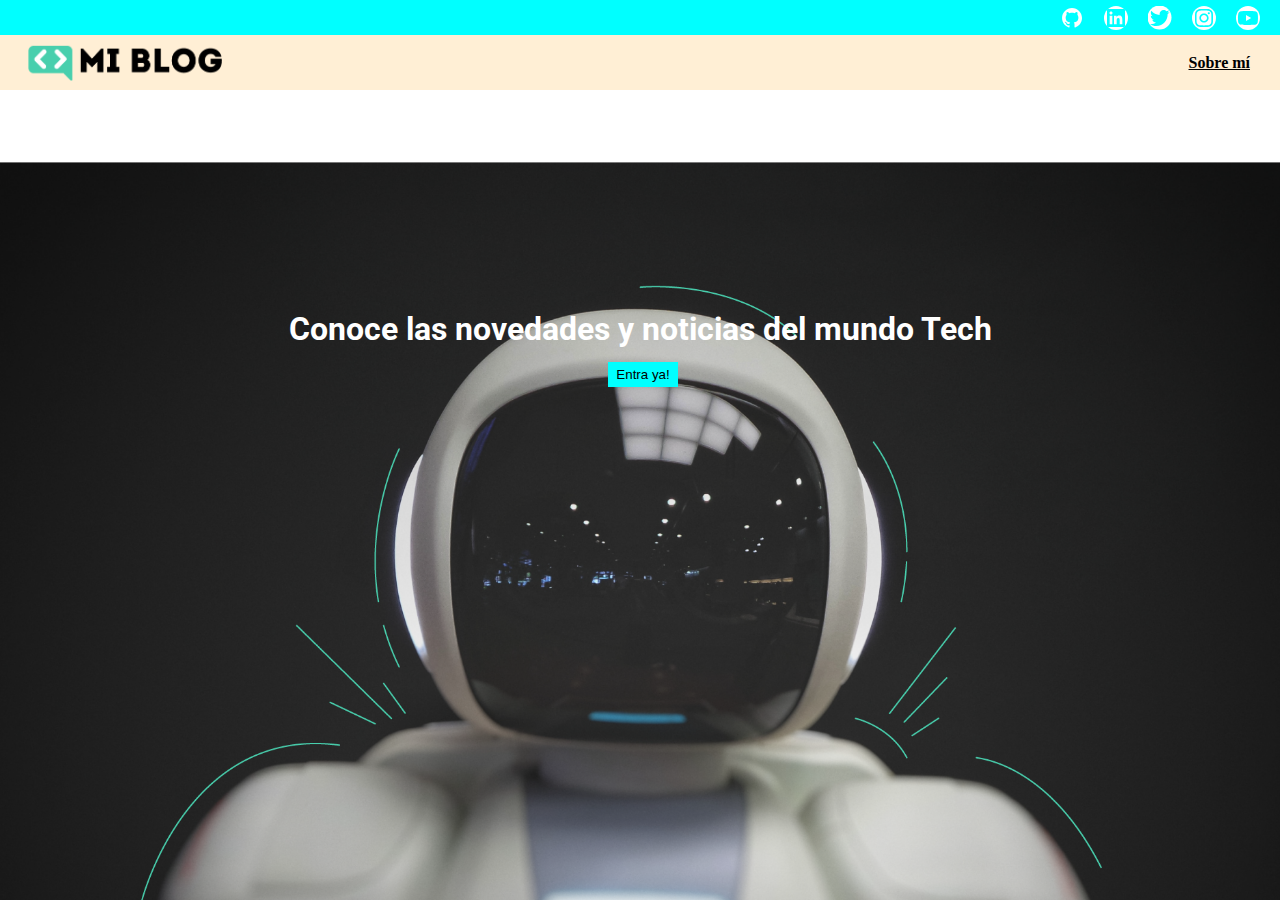
<file: assets/index.html>
<!DOCTYPE html>
<html lang="en">
<head>
    <meta charset="UTF-8">
    <meta name="viewport" content="width=device-width, initial-scale=1.0">
    <title>Mi blog</title>
    <link rel="stylesheet" href="./css/styles.css">
    <link rel="preconnect" href="https://fonts.googleapis.com">
<link rel="preconnect" href="https://fonts.gstatic.com" crossorigin>
<link href="https://fonts.googleapis.com/css2?family=Roboto:wght@700&display=swap" rel="stylesheet">
</head>
<body>
    <header>
        <section class="section-header">
            <div class="header-icons">
                <a href="#">
                    <svg xmlns="http://www.w3.org/2000/svg" width="24" height="24" viewBox="0 0 24 24"><circle cx="12" cy="12" r="12" fill="aqua"/><path fill-rule="evenodd" clip-rule="evenodd" d="M12.026,2c-5.509,0-9.974,4.465-9.974,9.974c0,4.406,2.857,8.145,6.821,9.465	c0.499,0.09,0.679-0.217,0.679-0.481c0-0.237-0.008-0.865-0.011-1.696c-2.775,0.602-3.361-1.338-3.361-1.338	c-0.452-1.152-1.107-1.459-1.107-1.459c-0.905-0.619,0.069-0.605,0.069-0.605c1.002,0.07,1.527,1.028,1.527,1.028	c0.89,1.524,2.336,1.084,2.902,0.829c0.091-0.645,0.351-1.085,0.635-1.334c-2.214-0.251-4.542-1.107-4.542-4.93	c0-1.087,0.389-1.979,1.024-2.675c-0.101-0.253-0.446-1.268,0.099-2.64c0,0,0.837-0.269,2.742,1.021	c0.798-0.221,1.649-0.332,2.496-0.336c0.849,0.004,1.701,0.115,2.496,0.336c1.906-1.291,2.742-1.021,2.742-1.021	c0.545,1.372,0.203,2.387,0.099,2.64c0.64,0.696,1.024,1.587,1.024,2.675c0,3.833-2.33,4.675-4.552,4.922	c0.355,0.308,0.675,0.916,0.675,1.846c0,1.334-0.012,2.41-0.012,2.737c0,0.267,0.178,0.577,0.687,0.479	C19.146,20.115,22,16.379,22,11.974C22,6.465,17.535,2,12.026,2z"fill="white"/></svg>
                </a>
                <a href="#">
                    <svg xmlns="http://www.w3.org/2000/svg" width="24" height="24" viewBox="0 0 24 24"><circle cx="12" cy="12" r="12" fill="white"/><path fill-rule="evenodd" clip-rule="evenodd" d="M20,3H4C3.447,3,3,3.448,3,4v16c0,0.552,0.447,1,1,1h16c0.553,0,1-0.448,1-1V4C21,3.448,20.553,3,20,3z M8.339,18.337H5.667	v-8.59h2.672V18.337z M7.003,8.574c-0.856,0-1.548-0.694-1.548-1.548s0.691-1.548,1.548-1.548c0.854,0,1.548,0.693,1.548,1.548	S7.857,8.574,7.003,8.574z M18.338,18.337h-2.669V14.16c0-0.996-0.018-2.277-1.388-2.277c-1.39,0-1.601,1.086-1.601,2.207v4.248	h-2.667v-8.59h2.56v1.174h0.037c0.355-0.675,1.227-1.387,2.524-1.387c2.704,0,3.203,1.778,3.203,4.092V18.337z"fill="aqua"/></svg>
                 </a>
                <a href="#">
                    <svg xmlns="http://www.w3.org/2000/svg" width="24" height="24" viewBox="0 0 24 24"><circle cx="11.5" cy="11.5" r="12" fill="white"/><path fill-rule="evenodd" clip-rule="evenodd" d="M19.633,7.997c0.013,0.175,0.013,0.349,0.013,0.523c0,5.325-4.053,11.461-11.46,11.461c-2.282,0-4.402-0.661-6.186-1.809	c0.324,0.037,0.636,0.05,0.973,0.05c1.883,0,3.616-0.636,5.001-1.721c-1.771-0.037-3.255-1.197-3.767-2.793	c0.249,0.037,0.499,0.062,0.761,0.062c0.361,0,0.724-0.05,1.061-0.137c-1.847-0.374-3.23-1.995-3.23-3.953v-0.05	c0.537,0.299,1.16,0.486,1.82,0.511C3.534,9.419,2.823,8.184,2.823,6.787c0-0.748,0.199-1.434,0.548-2.032	c1.983,2.443,4.964,4.04,8.306,4.215c-0.062-0.3-0.1-0.611-0.1-0.923c0-2.22,1.796-4.028,4.028-4.028	c1.16,0,2.207,0.486,2.943,1.272c0.91-0.175,1.782-0.512,2.556-0.973c-0.299,0.935-0.936,1.721-1.771,2.22	c0.811-0.088,1.597-0.312,2.319-0.624C21.104,6.712,20.419,7.423,19.633,7.997z"fill="aqua"/></svg>
                </a>
                <a href="#">
                    <svg xmlns="http://www.w3.org/2000/svg" width="24" height="24" viewBox="0 0 24 24"><circle cx="12" cy="12" r="12" fill="white"/><path fill-rule="evenodd" clip-rule="evenodd" d="M11.999,7.377c-2.554,0-4.623,2.07-4.623,4.623c0,2.554,2.069,4.624,4.623,4.624c2.552,0,4.623-2.07,4.623-4.624	C16.622,9.447,14.551,7.377,11.999,7.377L11.999,7.377z M11.999,15.004c-1.659,0-3.004-1.345-3.004-3.003	c0-1.659,1.345-3.003,3.004-3.003s3.002,1.344,3.002,3.003C15.001,13.659,13.658,15.004,11.999,15.004L11.999,15.004z"fill="aqua"/><circle cx="16.806" cy="7.207" r="1.078" fill="aqua"/><path d="M20.533,6.111c-0.469-1.209-1.424-2.165-2.633-2.632c-0.699-0.263-1.438-0.404-2.186-0.42	c-0.963-0.042-1.268-0.054-3.71-0.054s-2.755,0-3.71,0.054C7.548,3.074,6.809,3.215,6.11,3.479C4.9,3.946,3.945,4.902,3.477,6.111	c-0.263,0.7-0.404,1.438-0.419,2.186c-0.043,0.962-0.056,1.267-0.056,3.71c0,2.442,0,2.753,0.056,3.71	c0.015,0.748,0.156,1.486,0.419,2.187c0.469,1.208,1.424,2.164,2.634,2.632c0.696,0.272,1.435,0.426,2.185,0.45	c0.963,0.042,1.268,0.055,3.71,0.055s2.755,0,3.71-0.055c0.747-0.015,1.486-0.157,2.186-0.419c1.209-0.469,2.164-1.424,2.633-2.633	c0.263-0.7,0.404-1.438,0.419-2.186c0.043-0.962,0.056-1.267,0.056-3.71s0-2.753-0.056-3.71C20.941,7.57,20.801,6.819,20.533,6.111z M19.315,15.643c-0.007,0.576-0.111,1.147-0.311,1.688c-0.305,0.787-0.926,1.409-1.712,1.711c-0.535,0.199-1.099,0.303-1.67,0.311	c-0.95,0.044-1.218,0.055-3.654,0.055c-2.438,0-2.687,0-3.655-0.055c-0.569-0.007-1.135-0.112-1.669-0.311	c-0.789-0.301-1.414-0.923-1.719-1.711c-0.196-0.534-0.302-1.099-0.311-1.669c-0.043-0.95-0.053-1.218-0.053-3.654	c0-2.437,0-2.686,0.053-3.655c0.007-0.576,0.111-1.146,0.311-1.687c0.305-0.789,0.93-1.41,1.719-1.712	c0.534-0.198,1.1-0.303,1.669-0.311c0.951-0.043,1.218-0.055,3.655-0.055c2.437,0,2.687,0,3.654,0.055	c0.571,0.007,1.135,0.112,1.67,0.311c0.786,0.303,1.407,0.925,1.712,1.712c0.196,0.534,0.302,1.099,0.311,1.669	c0.043,0.951,0.054,1.218,0.054,3.655c0,2.436,0,2.698-0.043,3.654H19.315z" fill="aqua"/></svg>  
                </a>
                <a href="#">
                    <svg xmlns="http://www.w3.org/2000/svg" width="24" height="24" viewBox="0 0 24 24"><circle cx="12" cy="12" r="12" fill="white"/><path fill-rule="evenodd" clip-rule="evenodd" d="M21.593,7.203c-0.23-0.858-0.905-1.535-1.762-1.766C18.265,5.007,12,5,12,5S5.736,4.993,4.169,5.404	c-0.84,0.229-1.534,0.921-1.766,1.778c-0.413,1.566-0.417,4.814-0.417,4.814s-0.004,3.264,0.406,4.814	c0.23,0.857,0.905,1.534,1.763,1.765c1.582,0.43,7.83,0.437,7.83,0.437s6.265,0.007,7.831-0.403c0.856-0.23,1.534-0.906,1.767-1.763	C21.997,15.281,22,12.034,22,12.034S22.02,8.769,21.593,7.203z M9.996,15.005l0.005-6l5.207,3.005L9.996,15.005z" fill="aqua"/></svg>
                </a>
                <!-- <svg xmlns="http://www.w3.org/2000/svg" width="100" height="100" viewBox="0 0 24 24">
                    <circle cx="50" cy="50" r="50" fill="aqua" />
                    <path d="M21.593,7.203c-0.23-0.858-0.905-1.535-1.762-1.766C18.265,5.007,12,5,12,5S5.736,4.993,4.169,5.404	c-0.84,0.229-1.534,0.921-1.766,1.778c-0.413,1.566-0.417,4.814-0.417,4.814s-0.004,3.264,0.406,4.814	c0.23,0.857,0.905,1.534,1.763,1.765c1.582,0.43,7.83,0.437,7.83,0.437s6.265,0.007,7.831-0.403c0.856-0.23,1.534-0.906,1.767-1.763	C21.997,15.281,22,12.034,22,12.034S22.02,8.769,21.593,7.203z" fill="white" />
                  </svg>     -->
            </div>
        </section>
        <nav>
            <section class="section-nav">
                <div class="logo">
                    <a href="#"><img class="logo-negro" src="./img/Logo-negro.png" alt="Logo negro "></a>
                </div>
                <div class="sobre">
                    <a href="#">Sobre mí</a>
                </section>
                </div>
        </nav>
    </header>
    <main>
        <div class="container">
            <img class="cover-img" src="./img/Cover.png" alt="Cover-img">
            <h1>Conoce las novedades y noticias del mundo Tech</h1>
            <button><a href="#">Entra ya!</a></button>
        </div>
    
    </main>
    <footer></footer>
</body>
</html>
</file>
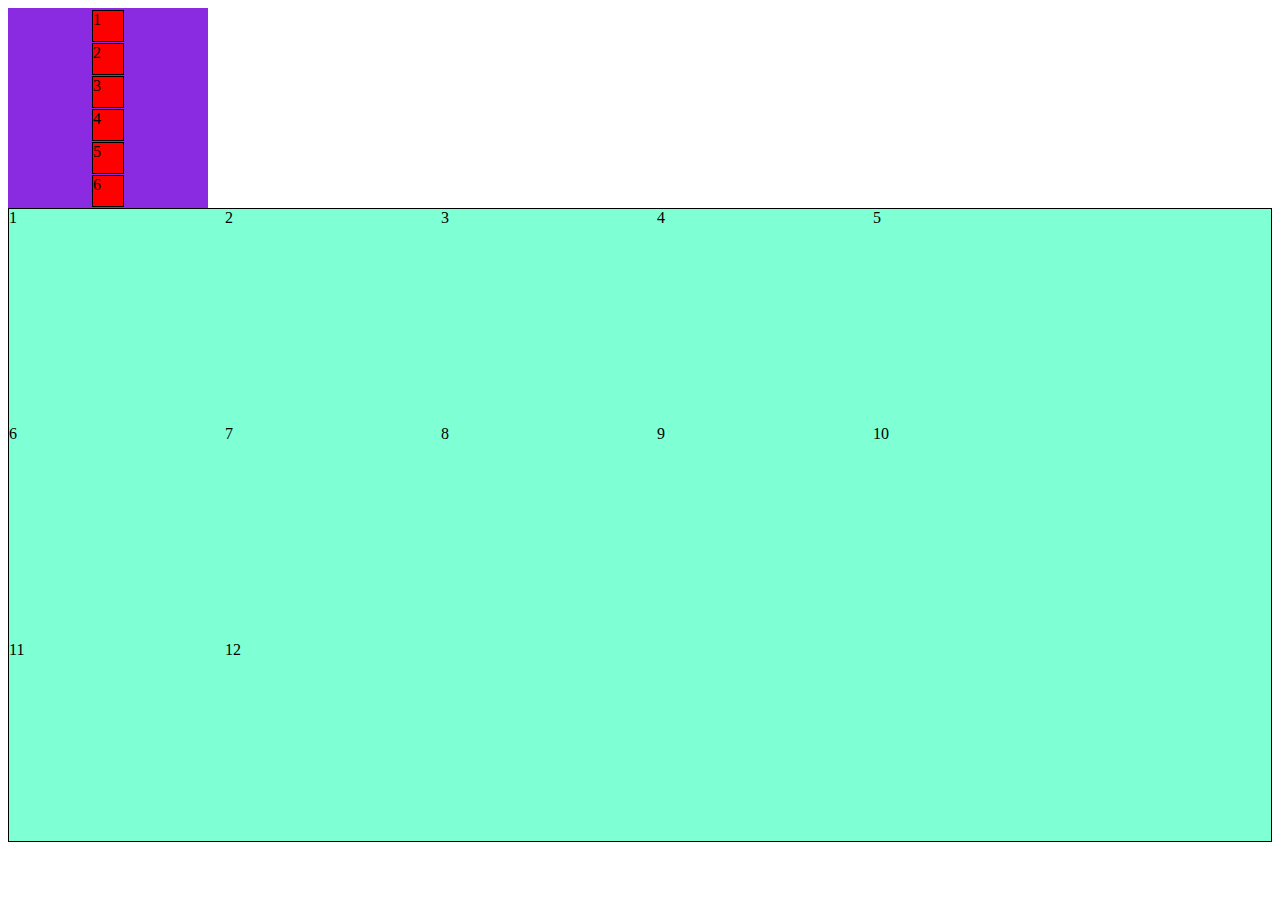
<file: assets/prueba.html>
<!DOCTYPE html>
<html lang="es">
<head>
    <meta charset="UTF-8">
    <meta name="viewport" content="width=device-width, initial-scale=1.0">
    <link rel="stylesheet" href="stylestwo.css">
    <title>Folder de Practica</title>
</head>
<body>
    <div class="container-two">
        <div class="two one">1</div>
        <div class="two">2</div>
        <div class="two">3</div>
        <div class="two">4</div>
        <div class="two">5</div>
        <div class="two">6</div>
    </div>
    <div class="container">
        <div class="item uno">1</div>
        <div class="item dos">2</div>
        <div class="item tres">3</div>
        <div class="item cuatro">4</div>
        <div class="item cinco">5</div>
        <div class="item seis">6</div>
        <div class="item siete">7</div>
        <div class="item ocho">8</div>
        <div class="item nueve">9</div>
        <div class="item diez">10</div>
        <div class="item once">11</div>
        <div class="item doce">12</div>
    </div>

</body>
</html>
</file>
<file: assets/css/styles.css>
html * {
  box-sizing: border-box;
  padding: 0;
  margin: 0;
}

body {
  overflow-y: hidden;
}
body a {
  text-decoration: none;
}
body header {
  width: 100%;
  height: 18vh;
}
body header .section-header {
  display: flex;
  height: 35px;
  background-color: aqua;
  justify-content: flex-end;
}
body header .section-header .header-icons {
  display: inherit;
  width: 200px;
  justify-content: space-between;
  margin-right: 20px;
  place-items: center;
  padding: 5px 0 0;
}
body header nav {
  height: 55px;
  display: flex;
  background-color: papayawhip;
}
body header nav .section-nav {
  display: flex;
  width: 100%;
  justify-content: space-between;
  padding: 0 30px 0 0;
  align-items: center;
}
body header nav .section-nav .logo .logo-negro {
  width: 250px;
  height: 100%;
}
body header nav .section-nav .sobre a {
  color: black;
  font-weight: bold;
  font-family: "Times New Roman", Times, serif;
  text-decoration: underline;
}
body main .container {
  display: block;
  position: relative;
}
body main .container .cover-img {
  display: inline-block;
  position: static;
  width: 100%;
  height: 82vh;
  -o-object-fit: cover;
     object-fit: cover;
  max-width: 100%;
  max-height: 100%;
}
body main .container h1 {
  width: 60%;
  position: absolute;
  color: rgb(255, 255, 255);
  left: 20%;
  top: 20%;
  text-align: center;
  font-family: "Roboto", sans-serif;
}
body main .container button {
  display: block;
  background-color: aqua;
  border: none;
  position: absolute;
  top: 200px;
  left: calc(50% - 32px);
  width: 70px;
  padding: 5px;
}
body main .container button a {
  color: black;
}
</file>
<file: assets/stylestwo.css>
.container{
    display: grid;
    grid-template-columns: repeat(5,200px);
    grid-template-rows: repeat(3,200px);
    background-color: aquamarine;
    border: 1px solid black;
    gap: 1rem;
}
.item{
    display: flex;
    animation: cambioColor 6s infinite alternate ease-in-out;
}

@keyframes cambioColor {
    0%{
        background-color: red;
    }
    25%{
        background-color: blue;
    }
    50%{
        background-color: yellow;
    }
    75%{
        background-color: orange;
    }
    100%{
        background-color: green;
    }

}
.uno{
    animation-delay: 0s;
}
.dos{
    animation-delay:  0.5s;
}
.tres{
    animation-delay: 1s;
}
.cuatro{
    animation-delay: 1.5s;
}
.cinco{
    animation-delay: 2s;
}
.seis{
    animation-delay: 2.5s;
}
.siete{
    animation-delay: 3s;
}
.ocho{
    animation-delay: 3.5s;
}
.nueve{
    animation-delay: 4s;
}
.diez{
    animation-delay: 4.5s;
}
.once{
    animation-delay: 5s;
}
.doce{
    animation-delay: 5.5s;
}


/* .uno{
    background-color:red ;
}
.dos{
    background-color:blue ;
}
.tres{
    background-color:red ;
}
.cuatro{
    background-color:blue ;
}
.cinco{
    background-color:red ;
}
.seis{
    background-color:blue ;
}
.siete{
    background-color:red ;
}
.ocho{
    background-color:blue ;
}
.nueve{
    background-color:red ;
}
.diez{
    background-color:blue ;
}
.once{
    background-color:red ;
}
.doce{
    background-color:blue ;
} */

.container-two{
    background-color: blueviolet;
    display: grid;
    justify-content: center;
    align-content: center;
    width: 200px;
    height: 200px;
    gap: 1px;
}
.two{
    width: 30px;
    height: 30px;
    background-color: red;
    border: 1px solid black;
}

.container-two .one{
    display: grid;
    justify-items: start;
}
</file>
